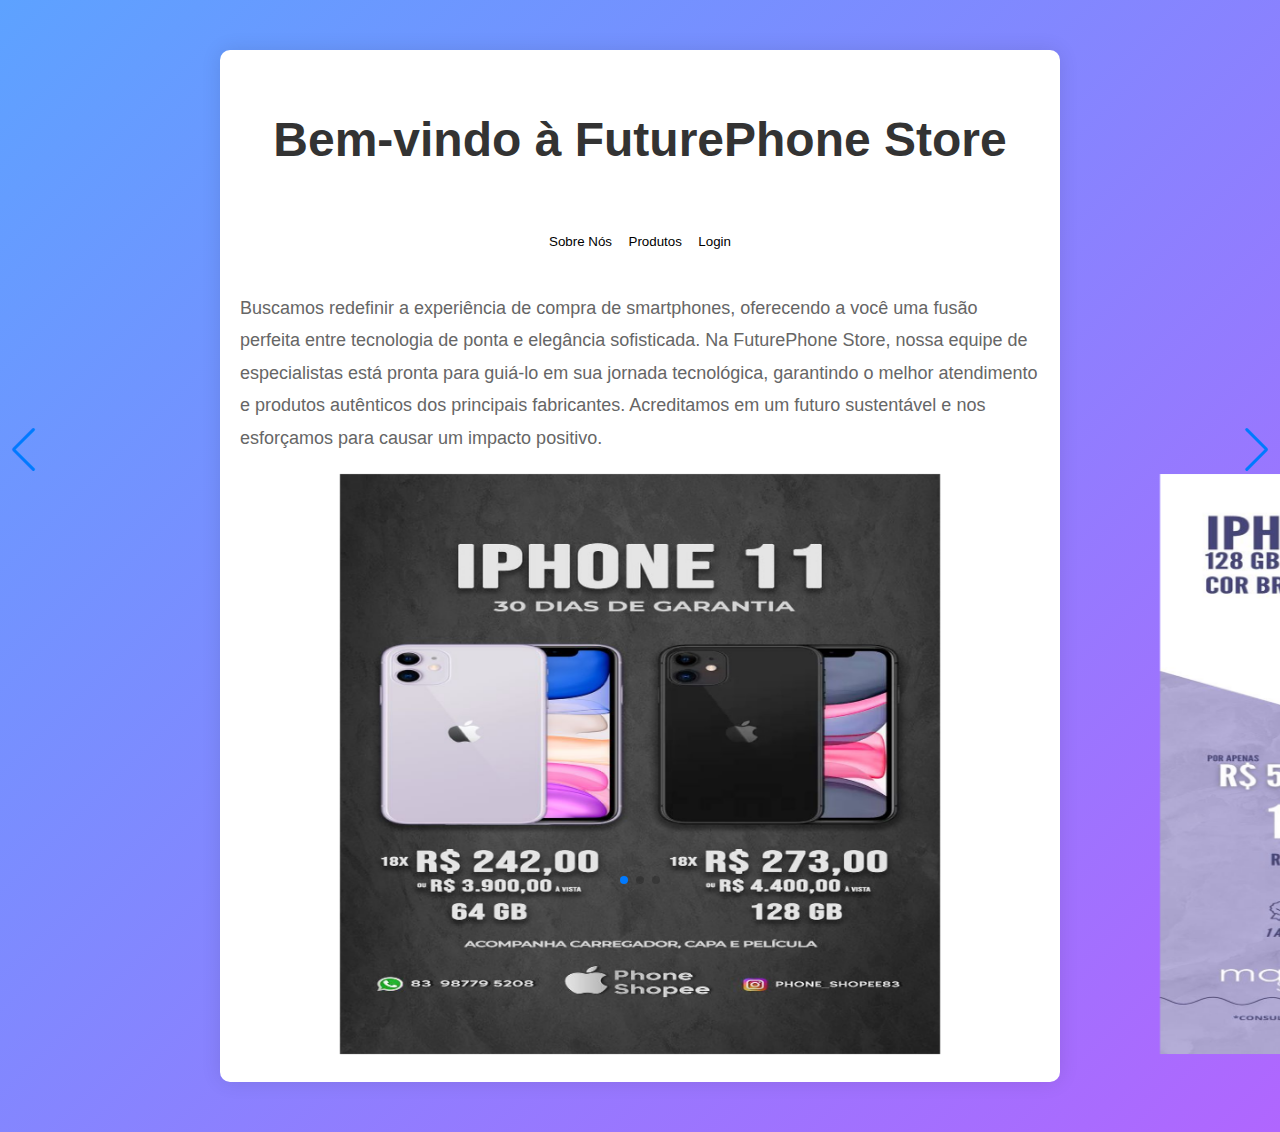
<file: index.html>
<!DOCTYPE html>
<html>
  <meta name="viewport" content="width=device-width, user-scalable=yes, initial-scale=1.0, maximum-scale=10, minimum-scale=1.0">
  <head>

    <link rel="stylesheet" href="style.css"/>
    <script>
      const slides = document.querySelectorAll(".slide");
      let currentSlide = 0;

      function showSlide(n) {
        slides[currentSlide].classList.remove("active");
        currentSlide = (currentSlide + n + slides.length) % slides.length;
        slides[currentSlide].classList.add("active");
      }

      showSlide(0);
    </script>
    <title>FuturePhone Store</title>
    <script>
      src = "script.js";
    </script>
    
    <link
      rel="stylesheet"
      href="https://unpkg.com/swiper/swiper-bundle.min.css"
    />
  </head>

  <body>
    <div class="container">
      <h1>Bem-vindo à FuturePhone Store</h1>
      <div class="faixa">
        <div class="botoes">
          <button
            class="botoes"
            onclick="window.location.href='./sobrenos.html'"
          >
            Sobre Nós
          </button>
          <button
            class="botoes"
            onclick="window.location.href='./produtos.html'"
          >
            Produtos
          </button>
          <button
            class="botoes"
            onclick="window.location.href='./login.html'"
          >
            Login
          </button>
        </div>
      </div>
      <p>
        Buscamos redefinir a experiência de compra de smartphones, oferecendo a
        você uma fusão perfeita entre tecnologia de ponta e elegância
        sofisticada. Na FuturePhone Store, nossa equipe de especialistas está
        pronta para guiá-lo em sua jornada tecnológica, garantindo o melhor
        atendimento e produtos autênticos dos principais fabricantes.
        Acreditamos em um futuro sustentável e nos esforçamos para causar um
        impacto positivo.
      </p>
      <div class="swiper-container" style="text-align: center">
        <div class="swiper-wrapper">
          <div class="swiper-slide">
            <img
            class="imagem-slide"
            height="580"
            width="600"
            src="images/Celular2.jpeg"
            alt="Slide 1"
          />
          </div>
          <div class="swiper-slide">
            <img
            class="imagem-slide"
            height="580"
            width="600"
            src="images/Iphone12.jpeg"
            alt="Slide 2"
          />
          </div>
          <div class="swiper-slide">
            <img
              class="imagem-slide"
              height="580"
              width="600"
              src="images/Celular3.jpeg"
              alt="Slide 3"
            />
          </div>
          <!-- Adicione mais slides conforme necessário -->
        </div>

        <!-- Navegação e paginação -->
        <div class="swiper-button-next"></div>
        <div class="swiper-button-prev"></div>
        <div class="swiper-pagination"></div>
      </div>
    </div>

    <!-- Incluir a biblioteca Swiper.js -->
    <script src="https://unpkg.com/swiper/swiper-bundle.min.js"></script>
    <script>
      // Inicializar o swiper slide
      var swiper = new Swiper(".swiper-container", {
        // Configurações do swiper
        // Por exemplo, você pode definir a direção do slide, a velocidade, o modo de paginacão, etc.
        // Veja a documentação do Swiper.js para mais opções de configuração: https://swiperjs.com/api/
        loop: true, // Permite que os slides fiquem em loop infinito
        slidesPerView: 1, // Quantidade de slides visíveis na tela
        spaceBetween: 20, // Espaçamento entre os slides
        navigation: {
          nextEl: ".swiper-button-next", // Elemento para avançar para o próximo slide
          prevEl: ".swiper-button-prev", // Elemento para voltar ao slide anterior
        },
        pagination: {
          el: ".swiper-pagination", // Elemento para a paginacão dos slides (pontos indicando o número de slides)
        },
      });
    </script>
  </body>
</html>
</file>
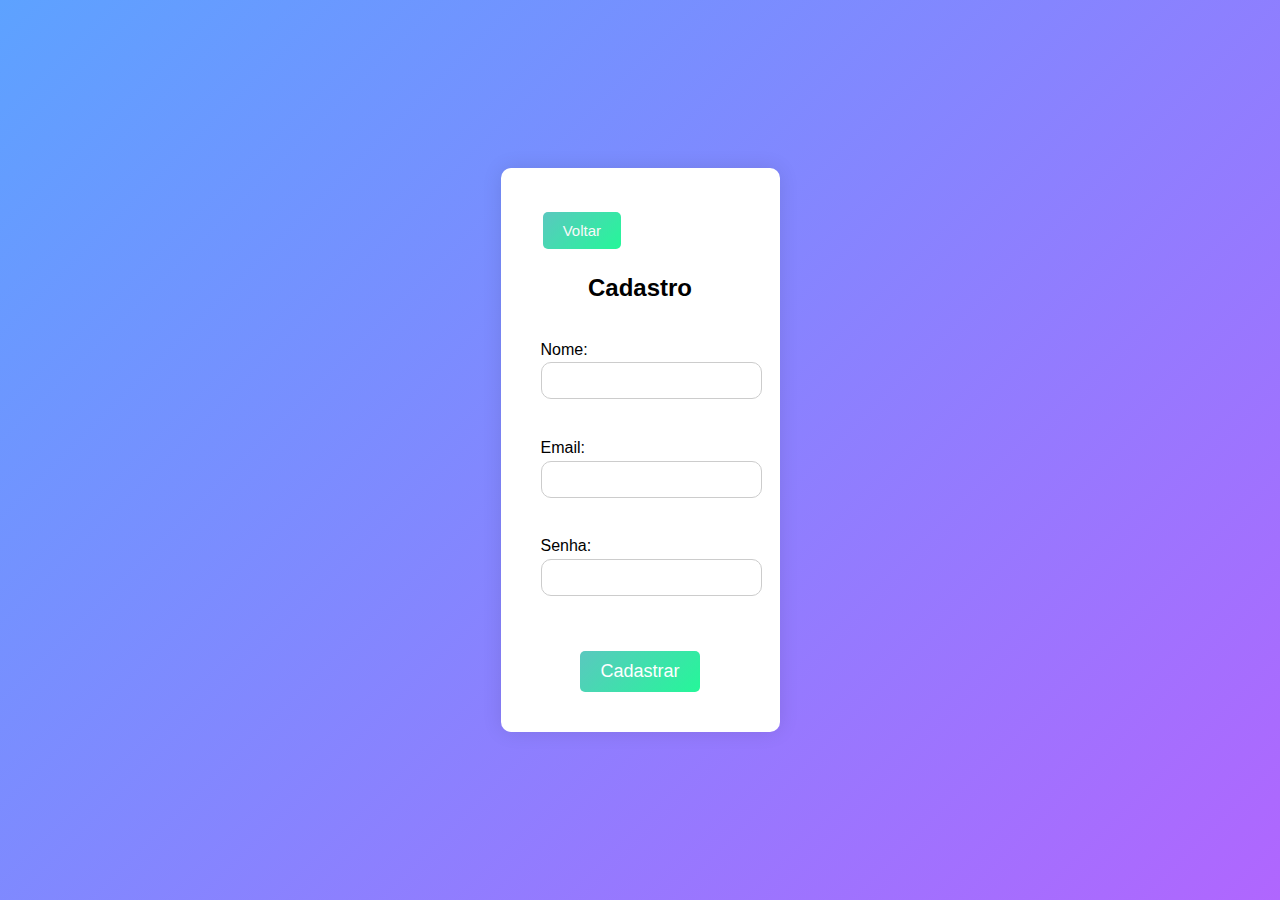
<file: cadastro.html>
<!DOCTYPE html>
<html lang="en">
  <head>
    <meta charset="UTF-8" />
    <meta
      name="viewport"
      content="width=device-width, user-scalable=yes, initial-scale=1.0, maximum-scale=10, minimum-scale=1.0"
    />
    <title>Login</title>
    <style></style>

    <link rel="stylesheet" href="style_login.css" />
  </head>

  <body>
    <div class="container">
      <div class="faixa">
        <button class="volta" onclick="window.location.href='./index.html'">
          Voltar
        </button>
        <h2>Cadastro</h2>
      </div>
      <div class="dados">
        <form>
          <label for="nome">Nome:</label><br />
          <input type="text" id="nome" name="nome" /><br /><br />
          <label for="email">Email:</label><br />
          <input type="text" id="email" name="email" /><br /><br />
          <label for="senha">Senha:</label><br />
          <input
            type="password"
            class="senhas"
            id="senha"
            name="senha"
          /><br /><br />
          <div class="botoes">
            <button
              class="button"
              onclick="window.location.href='./cadastro.html'"
            >
              Cadastrar
            </button>
          </div>
        </form>
      </div>
    </div>
  </body>
</html>
</file>
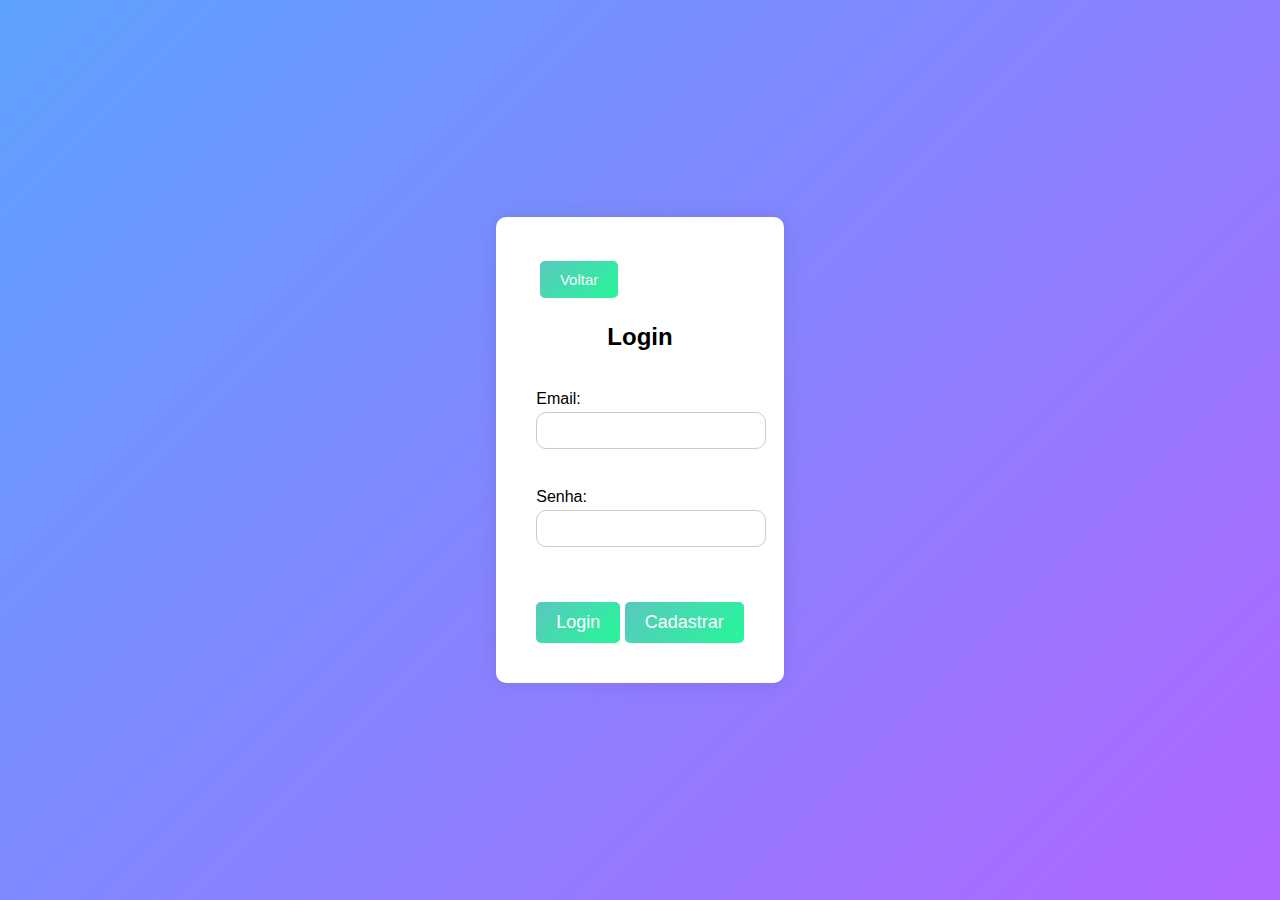
<file: login.html>
<!DOCTYPE html>
<html lang="en">
  <head>
    <meta charset="UTF-8" />
    <meta
      name="viewport"
      content="width=device-width, user-scalable=yes, initial-scale=1.0, maximum-scale=10, minimum-scale=1.0"
    />
    <title>Login</title>
    <style></style>

    <link rel="stylesheet" href="style_login.css" />
  </head>

  <body>
    <div class="container">
      <div class="faixa">
        
          <button class="volta" onclick="window.location.href='./index.html'">
            Voltar
          </button>
        <h2>Login</h2>
      </div>
      <div class="dados">
        <form>
          <label for="email">Email:</label><br />
          <input type="text" id="email" name="email" /><br /><br />
          <label for="senha">Senha:</label><br />
          <input
            type="password"
            class="senhas"
            id="senha"
            name="senha"
          /><br /><br />
          <div class="botoes">
            <button
              class="button"
              onclick="window.location.href='./index.html'"
            >
              Login
            </button>
            <button
              class="button"
              onclick="window.location.href='/cadastro.html'"
            >
              Cadastrar
            </button>
          </div>
        </form>
      </div>
    </div>
  </body>
</html>
</file>
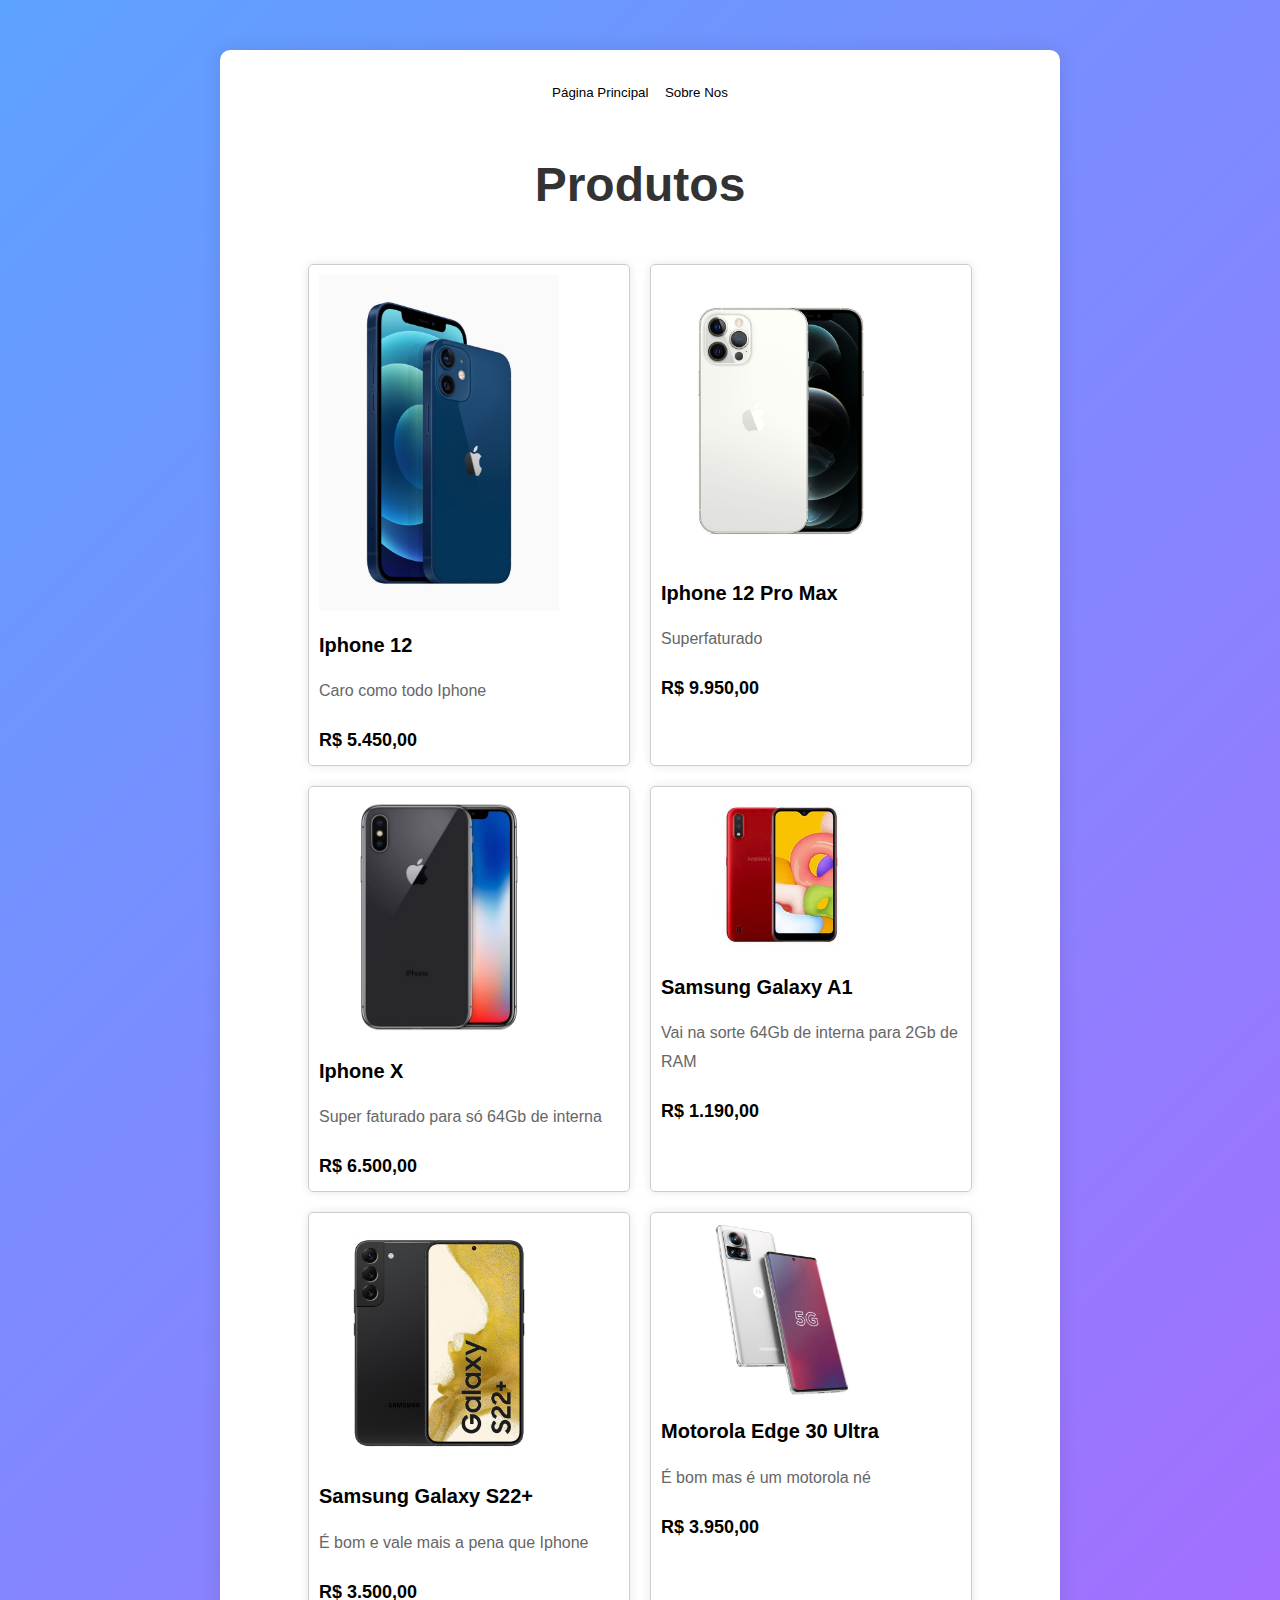
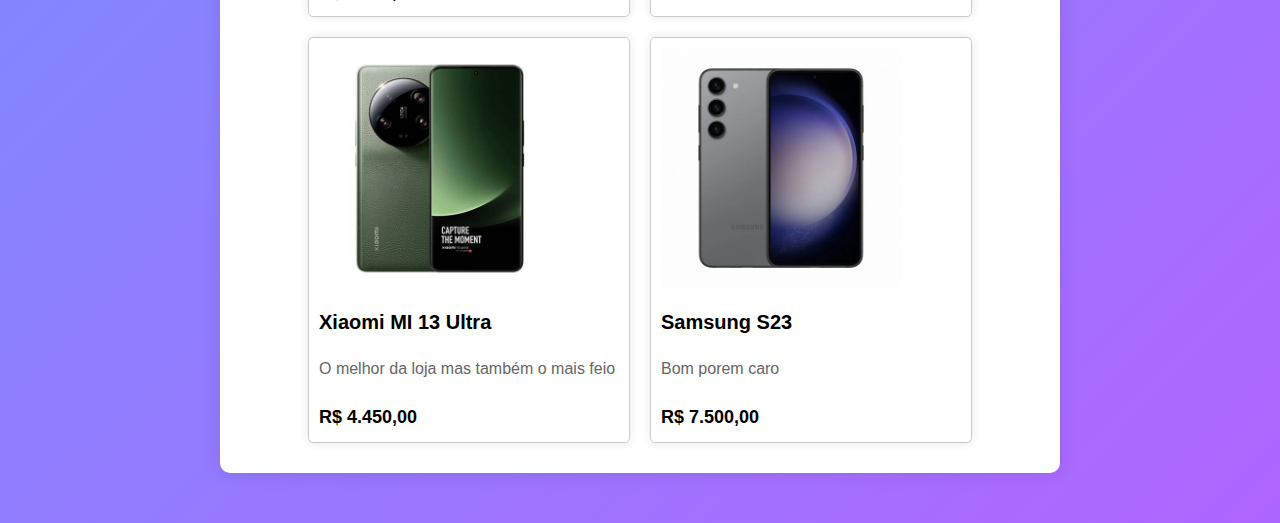
<file: produtos.html>
<!DOCTYPE html>
<html>
  <head>
    <title>Produtos</title>
    <link rel="stylesheet" href="style.css" />
  </head>

  <body>
    <div class="container">
      <div class="botoes">
        <button class="botoes" onclick="window.location.href='./index.html'">
          Página Principal
        </button>
        <button class="botoes" onclick="window.location.href='./sobrenos.html'">
          Sobre Nos
        </button>
      </div>
      

      <div class="titulo-fonte">
        <h1>Produtos</h1>
      </div>
    
    <div class="product-container">
      <div class="product">
        <img src="images/Iphone12loja.jpeg" alt="Produto 2">
        <h2>Iphone 12</h2>
        <p>Caro como todo Iphone</p>
        <span class="price">R$ 5.450,00</span>
      </div>
      <div class="product">
        <img src="images/Iphone12promax.jpeg" alt="Produto 2">
        <h2>Iphone 12 Pro Max</h2>
        <p>Superfaturado</p>
        <span class="price">R$ 9.950,00</span>
      </div>
      <div class="product">
        <img src="images/apple-iphone.jpg" alt="Produto 1">
        <h2>Iphone X</h2>
        <p> Super faturado para só 64Gb de interna</p>
        <span class="price">R$ 6.500,00</span>
      </div>
  
      <div class="product">
        <img src="images/galaxy-a01.jpg" alt="Produto 2">
        <h2>Samsung Galaxy A1</h2>
        <p>Vai na sorte 64Gb de interna para 2Gb de RAM</p>
        <span class="price">R$ 1.190,00</span>
      </div>
      <div class="product">
        <img src="images/Samsung-Galaxy-S22-Plus-2.jpg" alt="Produto 2">
        <h2>Samsung Galaxy S22+</h2>
        <p>É bom e vale mais a pena que Iphone</p>
        <span class="price">R$ 3.500,00</span>
      </div>
      <div class="product">
        <img src="images/Moto.jpg" alt="Produto 2">
        <h2>Motorola Edge 30 Ultra</h2>
        <p>É bom mas é um motorola né</p>
        <span class="price">R$ 3.950,00</span>
      </div>
      <div class="product">
        <img src="images/Mi 13.webp" alt="Produto 2">
        <h2>Xiaomi MI 13 Ultra</h2>
        <p>O melhor da loja mas também o mais feio</p>
        <span class="price">R$ 4.450,00</span>
      </div>
      <div class="product">
        <img src="images/s23.webp" alt="Produto 2">
        <h2>Samsung S23</h2>
        <p>Bom porem caro</p>
        <span class="price">R$ 7.500,00</span>
      </div>
    </div>
  </body>
</html>
</file>
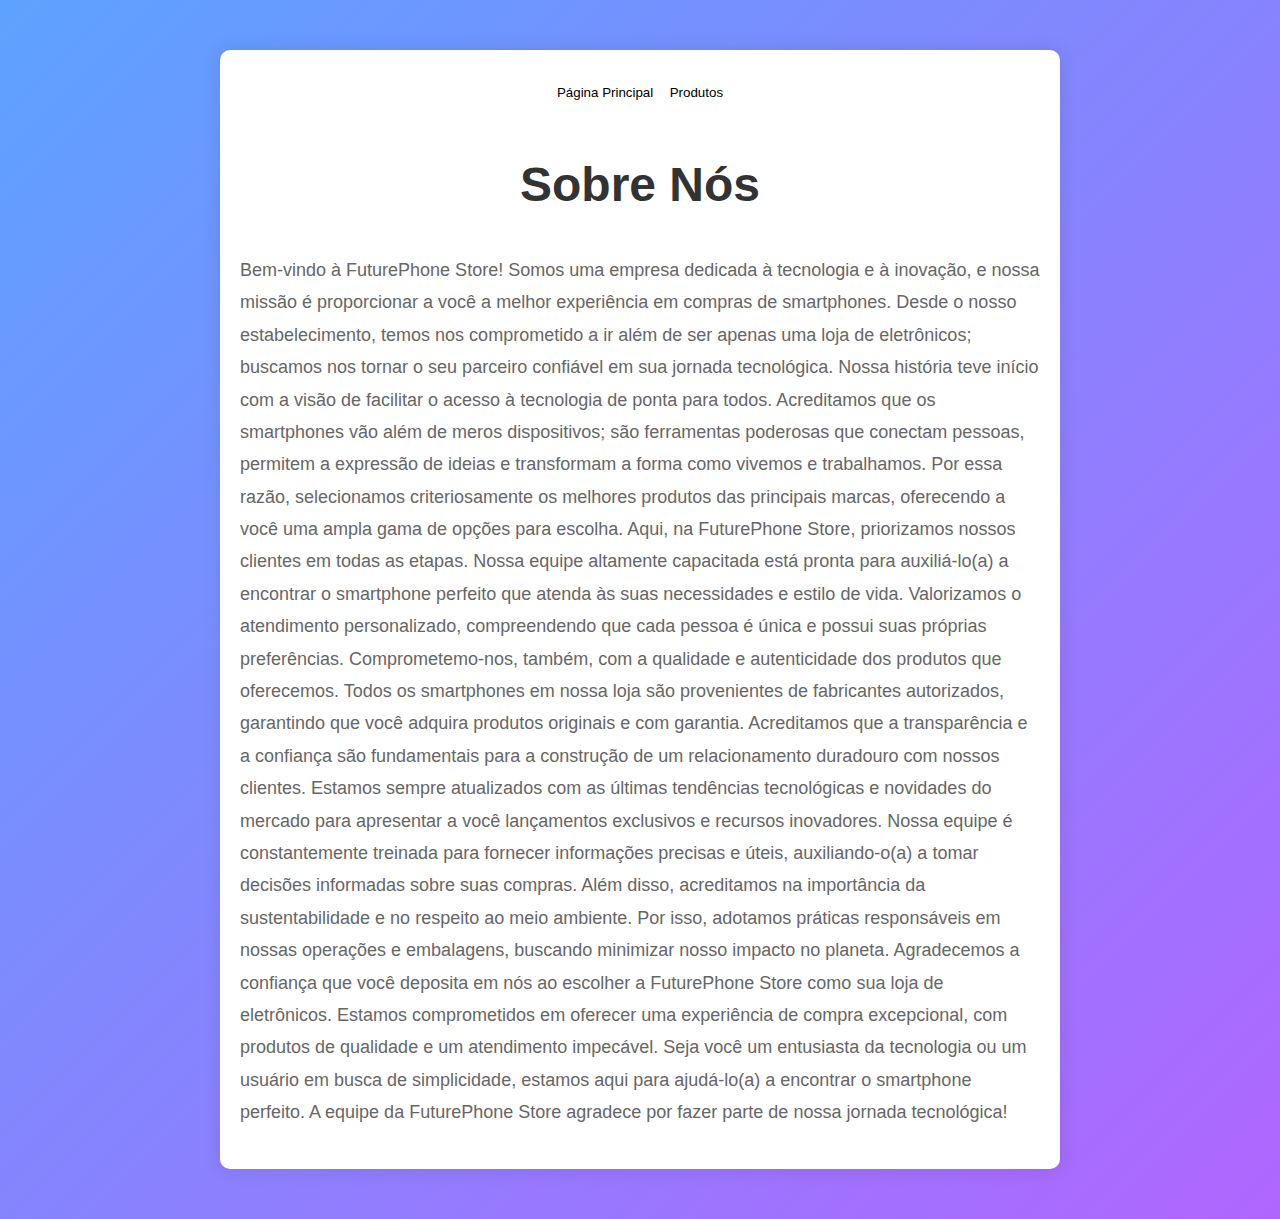
<file: sobrenos.html>
<!DOCTYPE html>
<html>
  <head>
    <title>Sobre Nós:</title>
    <link rel="stylesheet" href="style.css"/>
  </head>

  <body>
    <div class="container">
      <div class="botoes">
        <button class="botoes" onclick="window.location.href='./index.html'">
          Página Principal
        </button>
        <button class="botoes" onclick="window.location.href='./produtos.html'">
          Produtos
        </button>
      </div>

      <div class="titulo-fonte">
        <h1>Sobre Nós</h1>
      </div>
      <div class="centrar-texto">
        <p>
          Bem-vindo à FuturePhone Store! Somos uma empresa dedicada à tecnologia
          e à inovação, e nossa missão é proporcionar a você a melhor
          experiência em compras de smartphones. Desde o nosso estabelecimento,
          temos nos comprometido a ir além de ser apenas uma loja de
          eletrônicos; buscamos nos tornar o seu parceiro confiável em sua
          jornada tecnológica. Nossa história teve início com a visão de
          facilitar o acesso à tecnologia de ponta para todos. Acreditamos que
          os smartphones vão além de meros dispositivos; são ferramentas
          poderosas que conectam pessoas, permitem a expressão de ideias e
          transformam a forma como vivemos e trabalhamos. Por essa razão,
          selecionamos criteriosamente os melhores produtos das principais
          marcas, oferecendo a você uma ampla gama de opções para escolha. Aqui,
          na FuturePhone Store, priorizamos nossos clientes em todas as etapas.
          Nossa equipe altamente capacitada está pronta para auxiliá-lo(a) a
          encontrar o smartphone perfeito que atenda às suas necessidades e
          estilo de vida. Valorizamos o atendimento personalizado, compreendendo
          que cada pessoa é única e possui suas próprias preferências.
          Comprometemo-nos, também, com a qualidade e autenticidade dos produtos
          que oferecemos. Todos os smartphones em nossa loja são provenientes de
          fabricantes autorizados, garantindo que você adquira produtos
          originais e com garantia. Acreditamos que a transparência e a
          confiança são fundamentais para a construção de um relacionamento
          duradouro com nossos clientes. Estamos sempre atualizados com as
          últimas tendências tecnológicas e novidades do mercado para apresentar
          a você lançamentos exclusivos e recursos inovadores. Nossa equipe é
          constantemente treinada para fornecer informações precisas e úteis,
          auxiliando-o(a) a tomar decisões informadas sobre suas compras. Além
          disso, acreditamos na importância da sustentabilidade e no respeito ao
          meio ambiente. Por isso, adotamos práticas responsáveis em nossas
          operações e embalagens, buscando minimizar nosso impacto no planeta.
          Agradecemos a confiança que você deposita em nós ao escolher a
          FuturePhone Store como sua loja de eletrônicos. Estamos comprometidos
          em oferecer uma experiência de compra excepcional, com produtos de
          qualidade e um atendimento impecável. Seja você um entusiasta da
          tecnologia ou um usuário em busca de simplicidade, estamos aqui para
          ajudá-lo(a) a encontrar o smartphone perfeito. A equipe da FuturePhone
          Store agradece por fazer parte de nossa jornada tecnológica!
        </p>
      </div>
    </div>
  </body>
</html>
</file>
<file: style_login.css>
body {
    font-family: "Poppins", sans-serif;
    line-height: 1.6;
    margin: 0;
    padding: 0;
    background-image: linear-gradient(135deg, #5da2ff, #b066fe);
    display: flex;
    justify-content: center;
    align-items: center;
    height: 100vh;
}

.container {
    
    max-width: 400px;
    padding: 40px;
    border-radius: 10px;
    box-shadow: 0 0 20px rgba(0, 0, 0, 0.1);
    background-color: #fff;
    animation: fadeIn 1s ease;
}

@keyframes fadeIn {
    0% {
        opacity: 0;
    }

    100% {
        opacity: 1;
    }
}

.volta{
    margin-left: -65%;
    margin-top: -90%;
    display: inline;
    padding: 10px 20px;
    font-size: 15px;
    color: #f9f9f9;
    background-image: linear-gradient(135deg, #5ac8bf, #25f799);
    border: none;
    border-radius: 5px;
    cursor: pointer;
    transition: background-color 0.2s ease;
}

.senhas{
    padding: 10px;
    width: 100%;
    border: 1px solid #ccc;
    border-radius: 10px;
    outline: none;
    margin-bottom: 10px;
}
.btn {
    padding: 10px 20px;
    font-size: 16px;
    background-color: #007bff;
    color: #fff;
    border: none;
    border-radius: 5px;
    cursor: pointer;
}

.botoes {
    background-color: transparent;
    border: none;
    text-align: center;
    margin-top: 20px;
}

input[type="text"] {
    padding: 10px;
    width: 100%;
    border: 1px solid #ccc;
    border-radius: 10px;
    outline: none;
    margin-bottom: 10px;
}

.faixa {
    background-color: linear-gradient(135deg, #5da2ff, #b066fe);
    color: #000000;
    padding: 10px;
    text-align: center;
}

.button {
    display: inline;
    padding: 10px 20px;
    font-size: 18px;
    color: #fff;
    background-image: linear-gradient(135deg, #5ac8bf, #25f799);
    border: none;
    border-radius: 5px;
    cursor: pointer;
    transition: background-color 0.2s ease;
}
</file>
<file: style.css>
body {
    font-family: "Poppins", sans-serif;
    line-height: 1.6;
    margin: 0;
    padding: 0;
    background-image: linear-gradient(135deg, #5da2ff, #b066fe);
  }

  .swiper-container {
    display: flex;
    justify-content: center;
    /* Centralizar horizontalmente */
    align-items: center;
    /* Centralizar verticalmente */
  }

  .container {
    max-width: 800px;
    margin: 50px auto;
    padding: 20px;
    border-radius: 10px;
    box-shadow: 0 0 20px rgba(0, 0, 0, 0.1);
    background-color: #fff;
    animation: fadeIn 1s ease;
  }

  h1 {
    font-size: 48px;
    color: #333;
    text-align: center;
    margin-bottom: 30px;
  }

  p {
    font-size: 18px;
    color: #666;
    line-height: 1.8;
    margin-bottom: 20px;
  }

  .highlight {
    color: #007bff;
    font-weight: bold;
  }

  .quote {
    font-size: 24px;
    color: #555;
    font-style: italic;
    text-align: center;
    margin-top: 30px;
  }

  .quote-author {
    font-size: 18px;
    color: #777;
    font-style: normal;
  }

  .button {
    display: inline-block;
    padding: 10px 20px;
    font-size: 18px;
    color: #fff;
    background-image: linear-gradient(135deg, #ff4895, #f72585);
    border: none;
    border-radius: 5px;
    cursor: pointer;
    transition: background-color 0.2s ease;
  }

  @keyframes fadeIn {
    0% {
      opacity: 0;
    }

    100% {
      opacity: 1;
    }
  }

  .btn {
    padding: 10px 20px;
    font-size: 16px;
    background-color: #007bff;
    color: #fff;
    border: none;
    border-radius: 5px;
    cursor: pointer;
  }

  .botoes {
    background-color: transparent;
    border: none;
    justify-content: center;
    text-align: center;
    height: 5vh;
  }

  .botoes:hover {
    background-color: #5da2ff;
  }
  input[type="text"] {
    justify-content: center;
    padding: 10px;
    width: 300px;
    border: 1px solid #ccc;
    border-radius: 10px;
    outline: none; /* Remove a borda azul ao focar no elemento */
  }

  .faixa {
    background-color: linear-gradient(135deg, #5da2ff, #b066fe);
    color: #000000;
    padding: 10px;
    text-align: center;
  }

  .slideshow-container {
    position: relative;
    width: 300px;
    height: 300px;
    overflow: hidden;
  }

  .slide {
    position: absolute;
    top: 0;
    left: 0;
    width: 100%;
    height: 100%;
    opacity: 0;
    transition: opacity 1s ease;
  }

  .slide img {
    width: 100%;
    height: 100%;
  }

  .slide.active {
    opacity: 1;
  }

  .controls {
    margin-top: 20px;
    text-align: center;
  }

  .prev-btn,
  .next-btn {
    padding: 10px 20px;
    font-size: 16px;
    background-color: #007bff;
    color: #fff;
    border: none;
    border-radius: 5px;
    cursor: pointer;
  }
  .image-container {
    display: flex;
  }
  
  .image-container img {
    width: 33%; /* Para ocupar metade da largura da div */
    height: auto; /* Para manter a proporção da imagem */
  }

  .prev-btn {
    margin-right: 10px;
  }
  .product-container {
    display: flex;
    justify-content: center;
    flex-wrap: wrap;
  }
  
  .product {
    width: 300px;
    margin: 10px;
    padding: 10px;
    border: 1px solid #ccc;
    border-radius: 5px;
    box-shadow: 0 0 10px rgba(0, 0, 0, 0.1);
  }
  
  .product img {
    width: 80%;
    height: auto;
  }
  
  .product h2 {
    margin-top: 10px;
    font-size: 20px;
  }
  
  .product p {
    margin-top: 5px;
    font-size: 16px;
  }
  
  .product .price {
    display: block;
    margin-top: 10px;
    font-size: 18px;
    font-weight: bold;
  }
/* Exemplo de media query */
@media screen and (max-width: 768px) {
  .container {
    flex-direction: column;
  }
img{
    width:100%;
}
}

.dados{
  justify-content: center;
}
</file>
